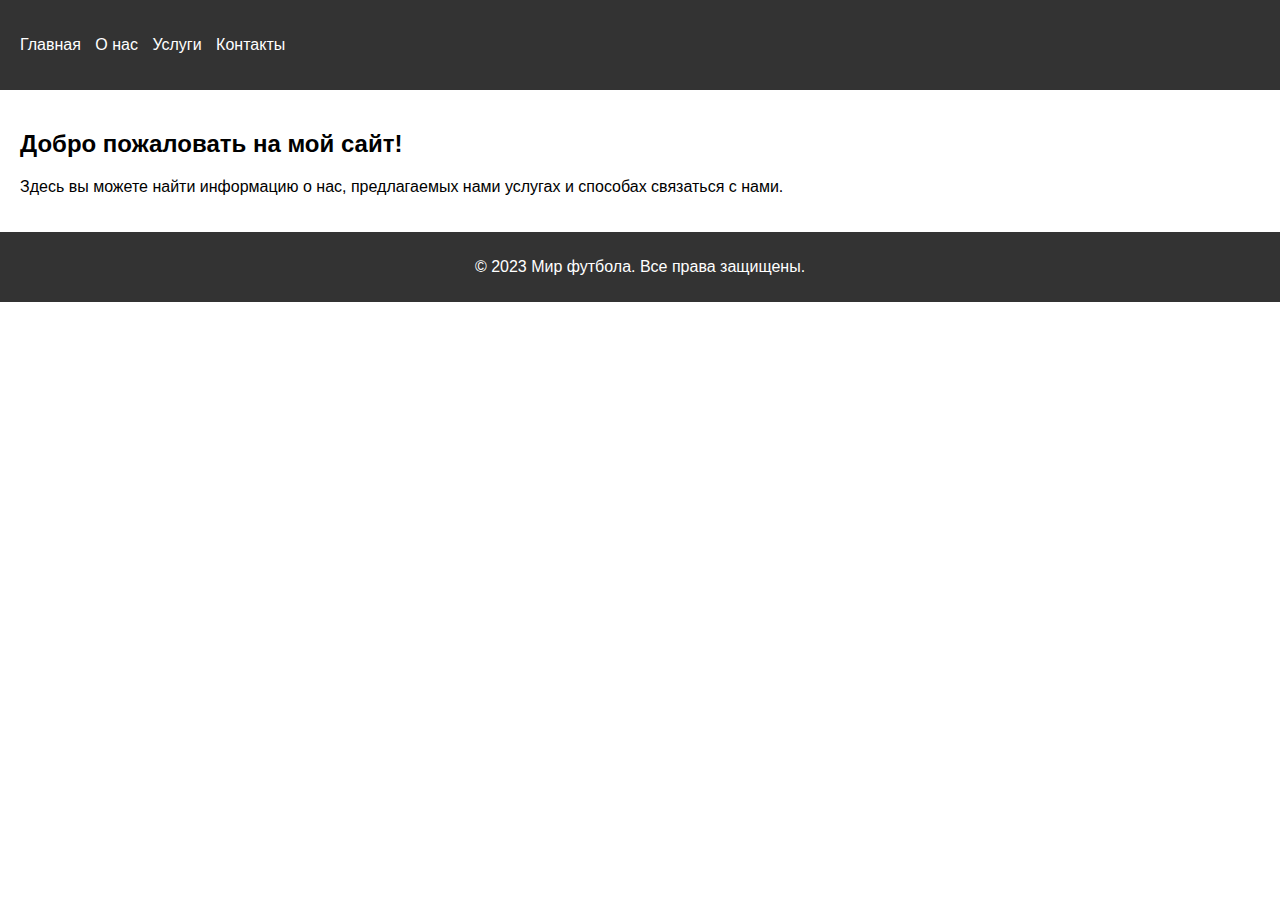
<file: index.html>
<!DOCTYPE html>
<html>
<head>
  <meta charset="utf-8">
  <title>Мой сайт</title>
  <link rel="stylesheet" type="text/css" href="styles.css">
</head>
<body>
  <header>
    <nav>
      <ul>
        <li><a href="index.html">Главная</a></li>
        <li><a href="about.html">О нас</a></li>
        <li><a href="services.html">Услуги</a></li>
        <li><a href="contact.html">Контакты</a></li>
      </ul>
    </nav>
  </header>

  <main>
    <h2>Добро пожаловать на мой сайт!</h2>
    <p>Здесь вы можете найти информацию о нас, предлагаемых нами услугах и способах связаться с нами.</p>
  </main>

  <footer>
    <p>© 2023 Мир футбола. Все права защищены.</p>
  </footer>
</body>
</html>
</file>
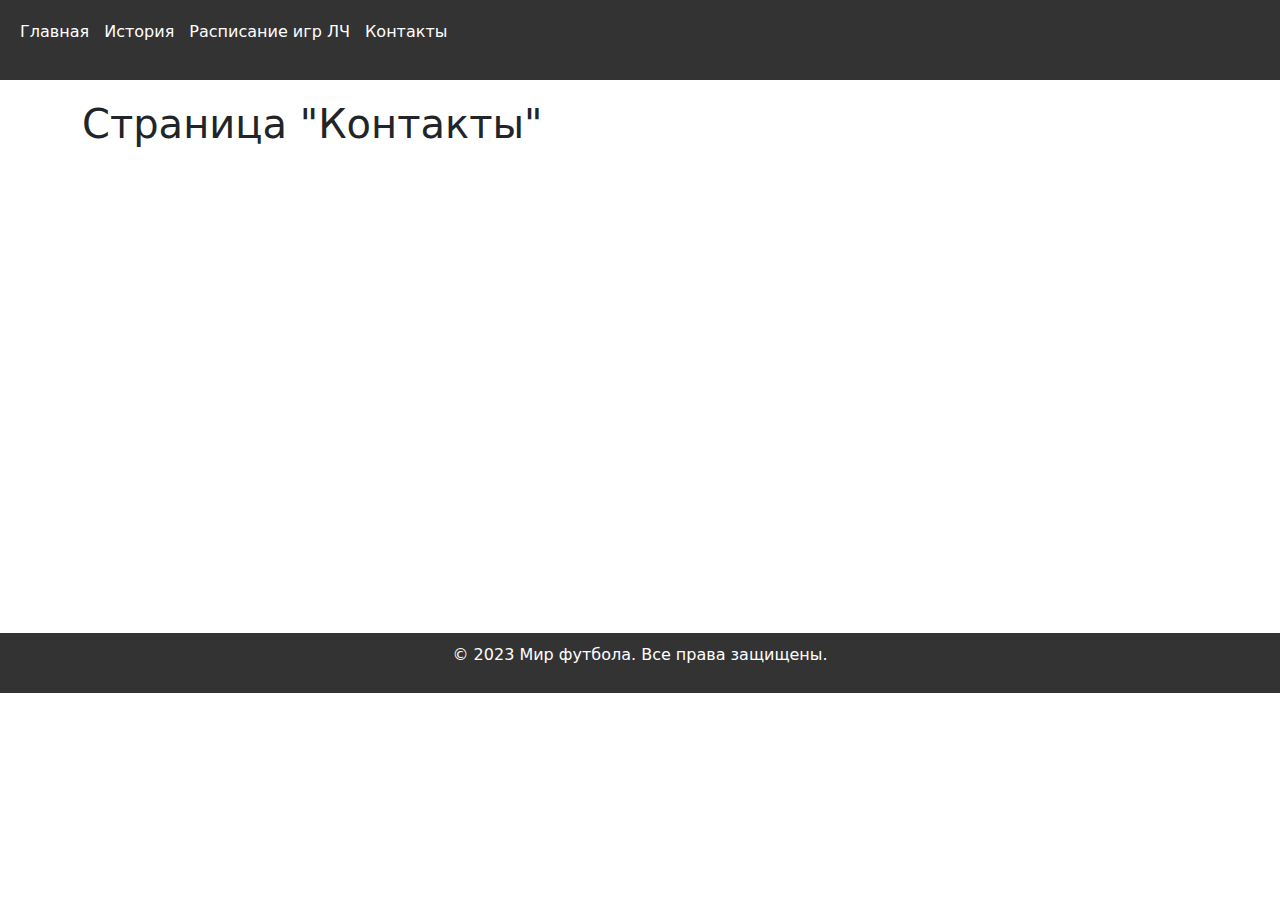
<file: contact.html>
<!DOCTYPE html>
<html>
<head>
    <meta charset="utf-8">
    <title>Мой сайт</title>
    <link rel="stylesheet" type="text/css" href="styles.css">
    <link href="https://cdn.jsdelivr.net/npm/bootstrap@5.3.2/dist/css/bootstrap.min.css" rel="stylesheet">
</head>
<body>
<header>
    <nav>
        <ul>
            <li><a href="index.html">Главная</a></li>
            <li><a href="history.html">История</a></li>
            <li><a href="services.html">Расписание игр ЛЧ</a></li>
            <li><a href="contact.html">Контакты</a></li>
        </ul>
    </nav>
</header>

<main>
    <div class="container">
        <h1>Страница "Контакты"</h1>
        <div class="text-center">
            <iframe src="https://www.google.com/maps/embed?pb=!1m18!1m12!1m3!1d1853.3450330617443!2d84.98351388378885!3d56.46756981228314!2m3!1f0!2f0!3f0!3m2!1i1024!2i768!4f13.1!3m3!1m2!1s0x432693364c0e95d1%3A0x3c961572e73999a3!2z0KPRh9Cw0YHRgtC60L7QstGL0Lkg0L_Rg9C90LrRgiDQv9C-0LvQuNGG0LjQuA!5e0!3m2!1sru!2sru!4v1698296921751!5m2!1sru!2sru"
                    width="600" height="450" style="border:0;" allowfullscreen="" loading="lazy"
                    referrerpolicy="no-referrer-when-downgrade"></iframe>
        </div>

    </div>

</main>

<footer>
    <p>© 2023 Мир футбола. Все права защищены.</p>
</footer>
</body>
</html>
</file>
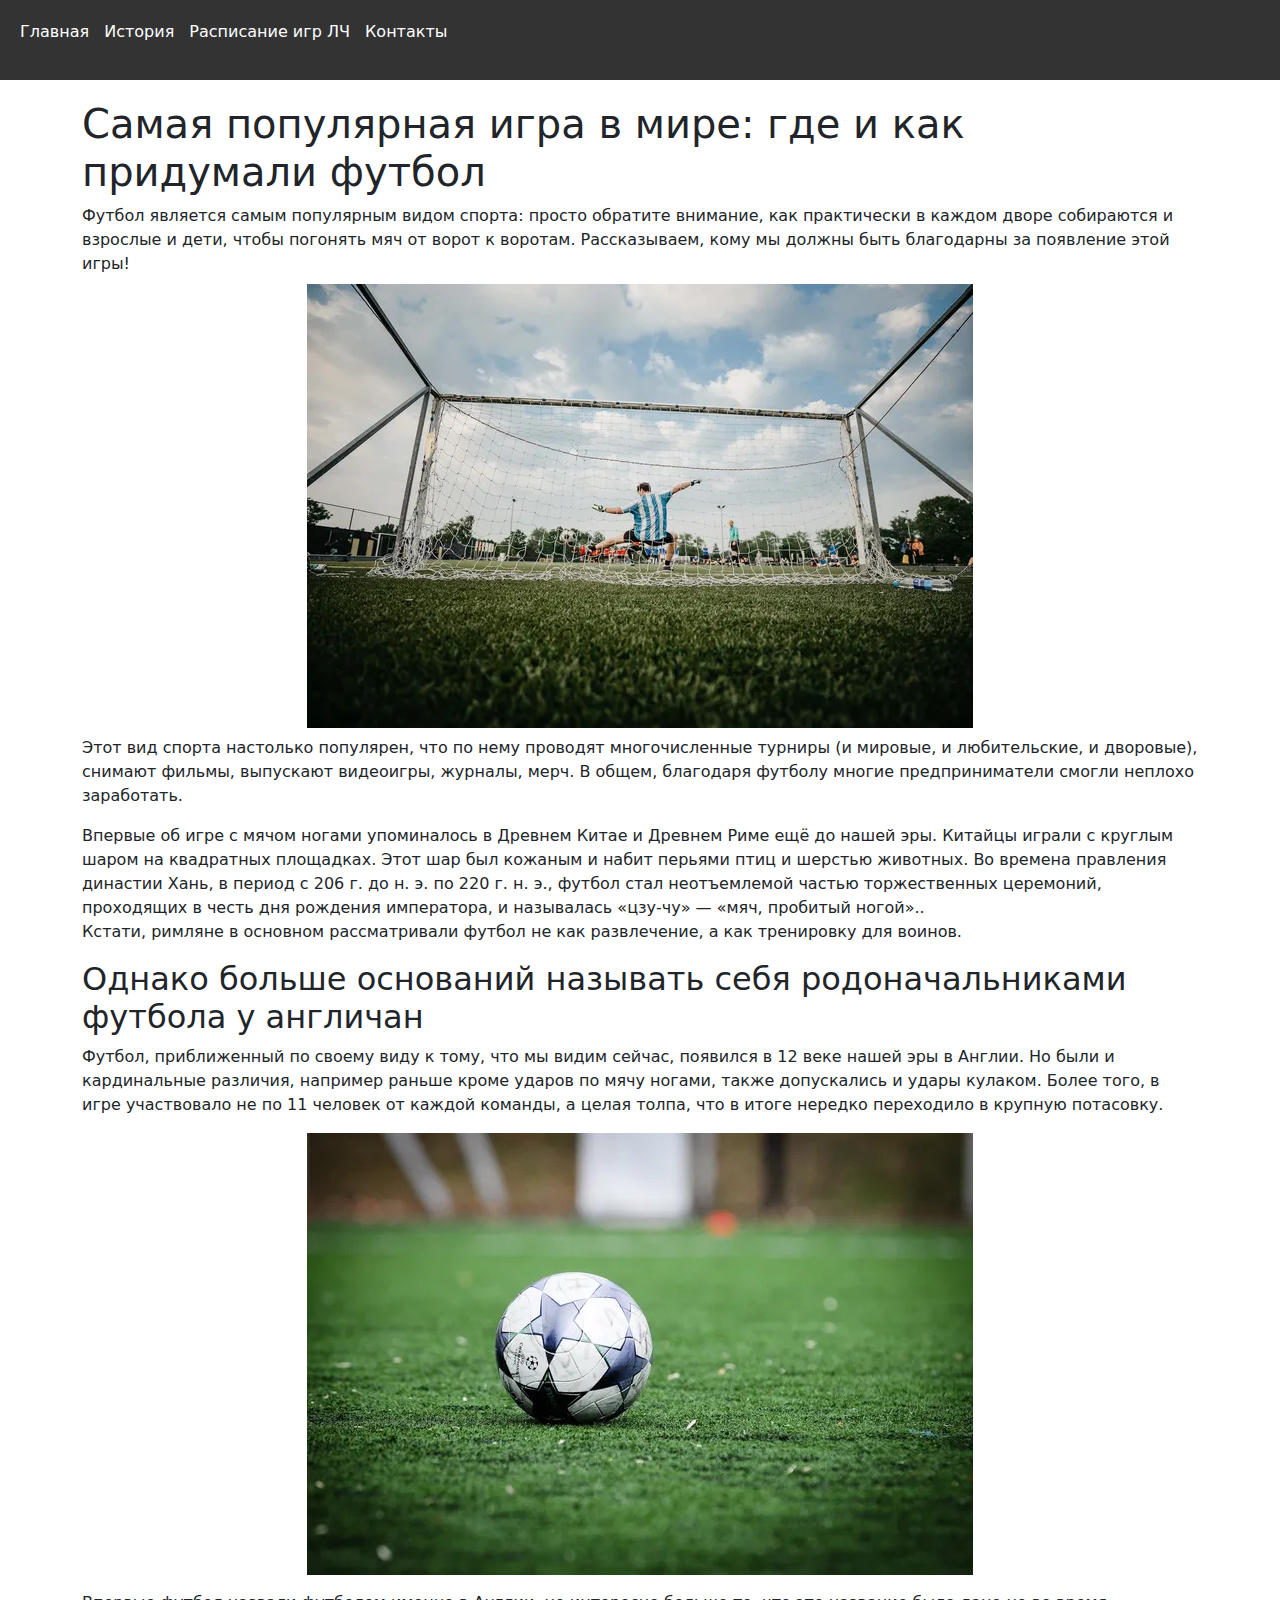
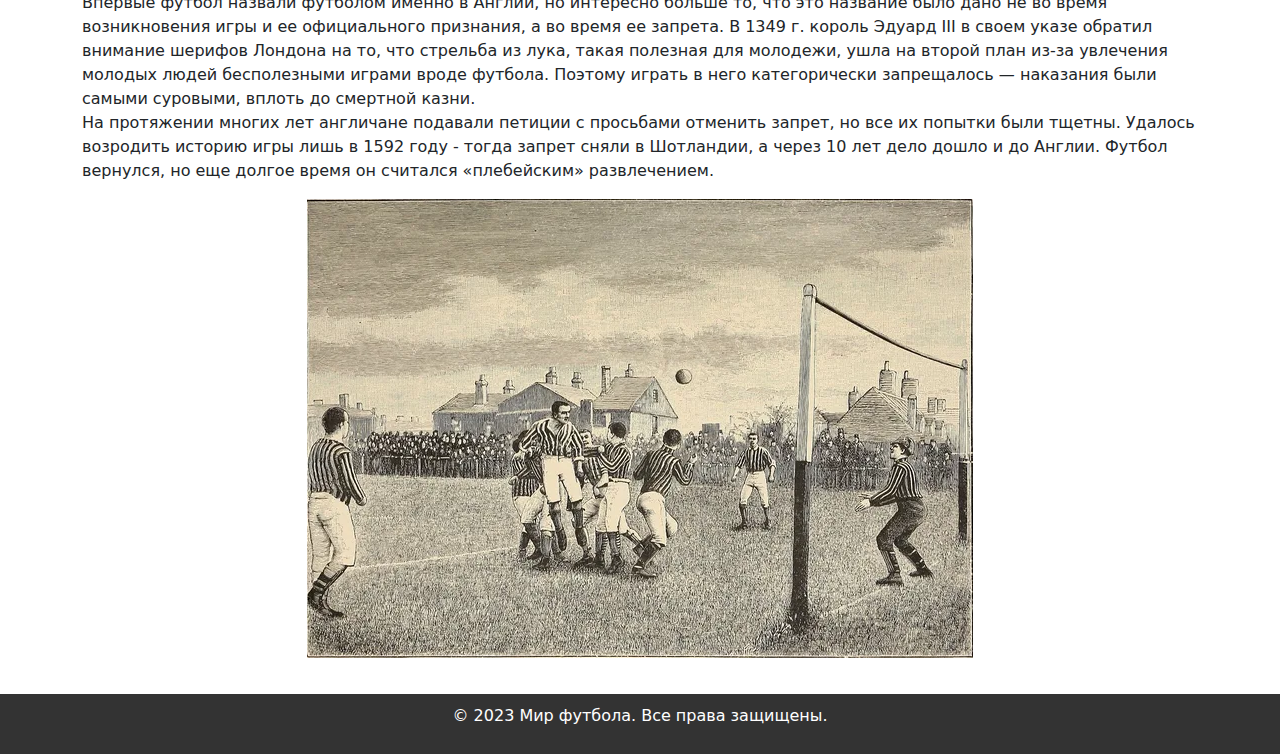
<file: history.html>
<!DOCTYPE html>
<html>
<head>
    <meta charset="utf-8">
    <title>Мой сайт</title>
    <link rel="stylesheet" type="text/css" href="styles.css">
    <link href="https://cdn.jsdelivr.net/npm/bootstrap@5.3.2/dist/css/bootstrap.min.css" rel="stylesheet">
</head>
<body>
<header>
    <nav>
        <ul>
            <li><a href="index.html">Главная</a></li>
            <li><a href="history.html">История</a></li>
            <li><a href="schedule.html">Расписание игр ЛЧ</a></li>
            <li><a href="contact.html">Контакты</a></li>
        </ul>
    </nav>
</header>
<main>
    <div class="container">
        <h1>Самая популярная игра в мире: где и как придумали футбол</h1>
        Футбол является самым популярным видом спорта: просто обратите внимание,
        как практически в каждом дворе собираются и взрослые и дети,
        чтобы погонять мяч от ворот к воротам. Рассказываем, кому мы должны быть благодарны за появление этой игры!
        <div class="text-center my-2">
            <img src="images/1.png">
        </div>

        <p class="text-bold">
            Этот вид спорта настолько популярен, что по нему проводят многочисленные турниры (и мировые, и любительские,
            и дворовые), снимают фильмы, выпускают видеоигры, журналы, мерч. В общем, благодаря футболу многие
            предприниматели смогли неплохо заработать.
        </p>

        <p>
            Впервые об игре с мячом ногами упоминалось в Древнем Китае и Древнем Риме ещё до нашей эры. Китайцы играли с
            круглым шаром на квадратных площадках. Этот шар был кожаным и набит перьями птиц и шерстью животных. Во
            времена правления династии Хань, в период с 206 г. до н. э. по 220 г. н. э., футбол стал неотъемлемой частью
            торжественных церемоний, проходящих в честь дня рождения императора, и называлась «цзу-чу» — «мяч, пробитый
            ногой»..
            <br>
            Кстати, римляне в основном рассматривали футбол не как развлечение, а как тренировку для воинов.
        </p>

        <h2>Однако больше оснований называть себя родоначальниками футбола у англичан</h2>
        <p>
            Футбол, приближенный по своему виду к тому, что мы видим сейчас, появился в 12 веке нашей эры в Англии. Но
            были и кардинальные различия, например раньше кроме ударов по мячу ногами, также допускались и удары
            кулаком. Более того, в игре участвовало не по 11 человек от каждой команды, а целая толпа, что в итоге
            нередко переходило в крупную потасовку.

        </p>

        <div class="text-center my-3">
            <img src="images/2.png" alt="">
        </div>

        Впервые футбол назвали футболом именно в Англии, но интересно больше то, что это название было дано не во время
        возникновения игры и ее официального признания, а во время ее запрета. В 1349 г. король Эдуард III в своем указе
        обратил внимание шерифов Лондона на то, что стрельба из лука, такая полезная для молодежи, ушла на второй план
        из-за увлечения молодых людей бесполезными играми вроде футбола. Поэтому играть в него категорически запрещалось
        — наказания были самыми суровыми, вплоть до смертной казни.
        <br>
        На протяжении многих лет англичане подавали петиции с просьбами отменить запрет, но все их попытки были тщетны.
        Удалось возродить историю игры лишь в 1592 году - тогда запрет сняли в Шотландии, а через 10 лет дело дошло и до
        Англии. Футбол вернулся, но еще долгое время он считался «плебейским» развлечением.
<div class="text-center my-3">
    <img src="images/3.png" alt="">
</div>

    </div>


</main>


<footer>
    <p>© 2023 Мир футбола. Все права защищены.</p>
</footer>
</body>
</html>
</file>
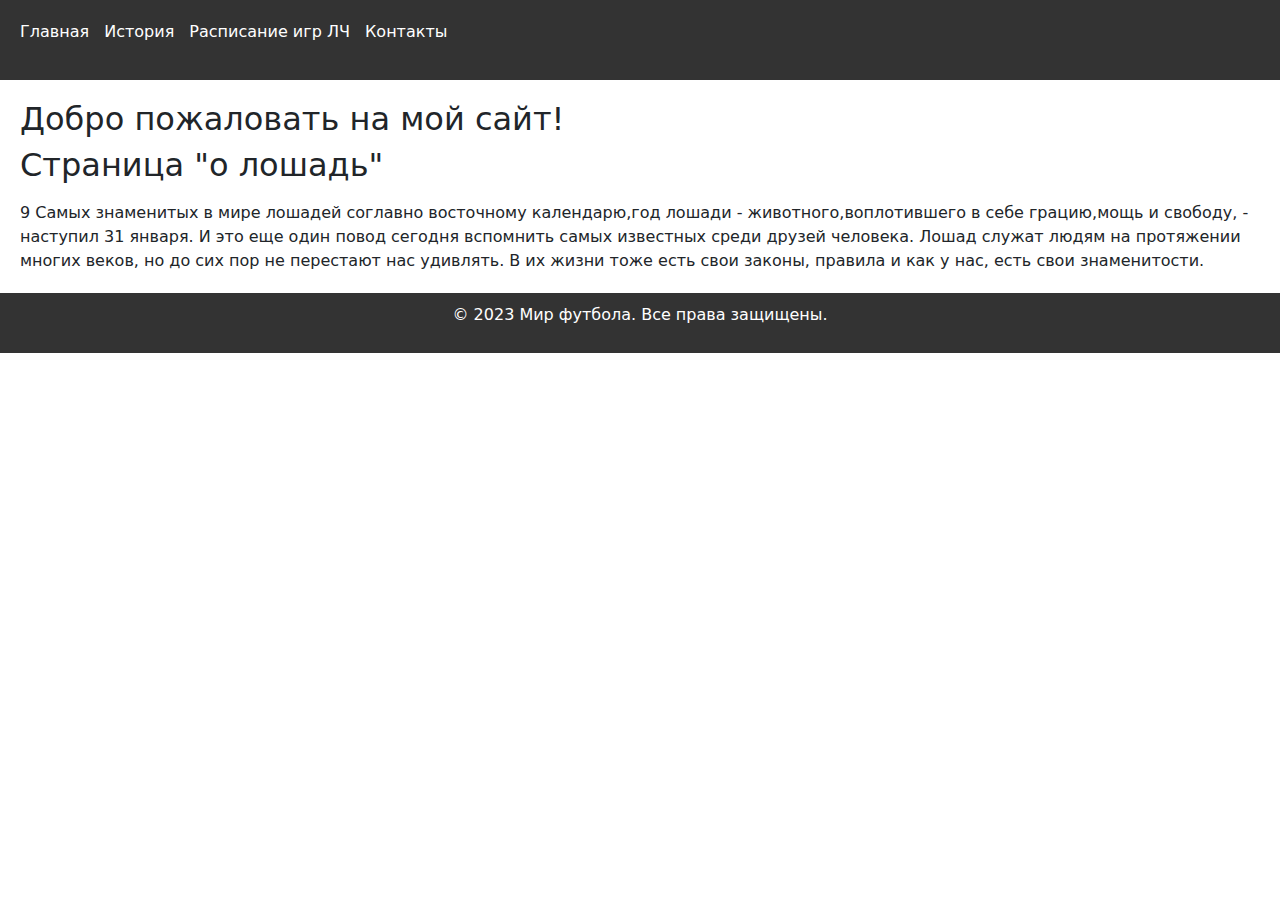
<file: schedule.html>
<!DOCTYPE html>
<html>
<head>
  <meta charset="utf-8">
  <title>Мой сайт</title>
  <link rel="stylesheet" type="text/css" href="styles.css">
  <link href="https://cdn.jsdelivr.net/npm/bootstrap@5.3.2/dist/css/bootstrap.min.css" rel="stylesheet">
</head>
<body>
  <header>
    <nav>
      <ul>
        <li><a href="index.html">Главная</a></li>
        <li><a href="history.html">История</a></li>
        <li><a href="schedule.html">Расписание игр ЛЧ</a></li>
        <li><a href="contact.html">Контакты</a></li>
      </ul>
    </nav>
  </header>
  <main>
    <h2>Добро пожаловать на мой сайт!</h2>
<h2>Страница "о лошадь"</h2>
      <p></p>
      9 Самых знаменитых в мире лошадей
      соглавно восточному календарю,год лошади - животного,воплотившего в себе грацию,мощь и свободу, - наступил 31 января.
      И это еще один повод сегодня вспомнить самых известных среди друзей человека.
      Лошад служат людям на протяжении многих веков, но до сих пор не перестают нас удивлять. В их жизни тоже есть свои законы,
      правила и как у нас, есть свои знаменитости.
  </main>

  <footer>
    <p>© 2023 Мир футбола. Все права защищены.</p>
  </footer>
</body>
</html>
</file>
<file: styles.css>
/* styles.css */
body {
    font-family: Arial, sans-serif;
    margin: 0;
    padding: 0;
  }

  header {
    background-color: #333;
    color: #fff;
    padding: 20px;
  }

  nav ul {
    list-style-type: none;
    padding: 0;
  }

  nav ul li {
    display: inline;
    margin-right: 10px;
  }

  nav ul li a {
    color: #fff;
    text-decoration: none;
  }

  main {
    padding: 20px;
  }

  footer {
    background-color: #333;
    color: #fff;
    padding: 10px;
    text-align: center;
  }
</file>
